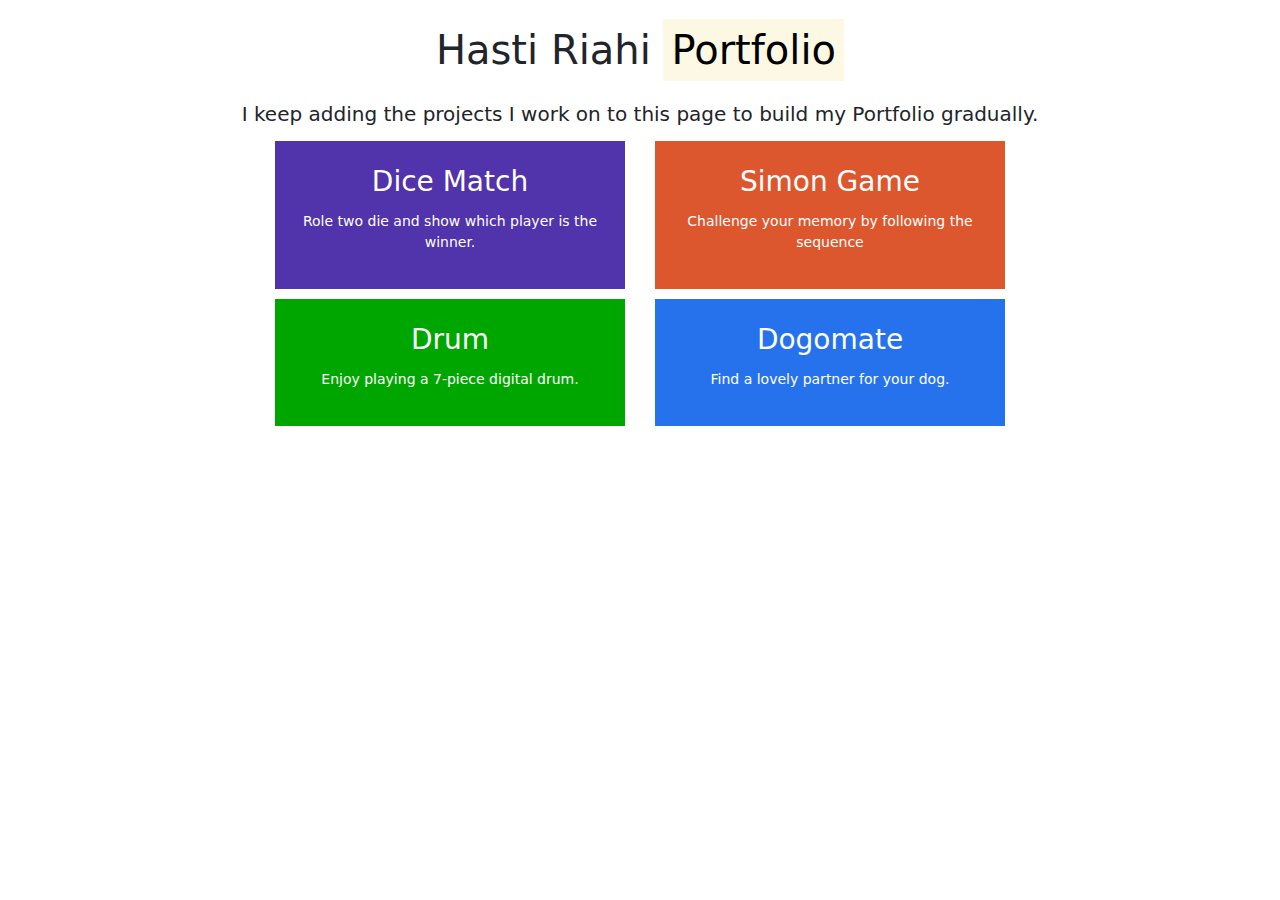
<file: index.html>
<!DOCTYPE html>
<html lang="en">

<head>
    <meta charset="utf-8">
    <title>Hasti Riahi Portfolio</title>
    <meta name="viewport" content="width=device-width, initial-scale=1">
    <script src="https://code.jquery.com/jquery-1.10.2.min.js"></script>
    <link href="https://cdn.jsdelivr.net/npm/bootstrap@4.4.1/dist/css/bootstrap.min.css" rel="stylesheet">
    <link href="styles.css" rel="stylesheet">
    <script src="https://cdn.jsdelivr.net/npm/bootstrap@4.4.1/dist/js/bootstrap.bundle.min.js"></script>
</head>

<body>
    <div class="container">
        <div class="row text-center justify-content-center">
            <div class="col-md-11">
                <h1 class="mb-4">Hasti Riahi <mark data-aos="highlight-text" data-aos-delay="200"
                        class="aos-init aos-animate">Portfolio</mark></h1>
                <p class="mb-9 lead">
                    I keep adding the projects I work on to this page to build my Portfolio gradually.
                </p>
            </div>
        </div>

        <div class="row text-center justify-content-center">
            <div class="col-sm-4">
                <a href="https://hastiriahi.github.io/dice_match/" target="_blank" class="tile purple">
                    <h3 class="title">Dice Match</h3>
                    <p>Role two die and show which player is the winner.</p>
                </a>
            </div>
            <div class="col-sm-4">
                <a href="https://hastiriahi.github.io/simon_game/" target="_blank" class="tile orange">
                    <h3 class="title">Simon Game</h3>
                    <p>Challenge your memory by following the sequence</p>
                </a>
            </div>
        </div>
        <div class="row text-center justify-content-center">
            <div class="col-sm-4">
                <a href="https://hastiriahi.github.io/drum/" target="_blank" class="tile green">
                    <h3 class="title">Drum</h3>
                    <p>Enjoy playing a 7-piece digital drum.</p>
                </a>
            </div>
            <div class="col-sm-4">
                <a href="https://hastiriahi.github.io/dogomate/" target="_blank" class="tile blue">
                    <h3 class="title">Dogomate</h3>
                    <p>Find a lovely partner for your dog.</p>
                </a>
            </div>
        </div>

        <style>
            
        </style>
    </div>
</body>

</html>
</file>
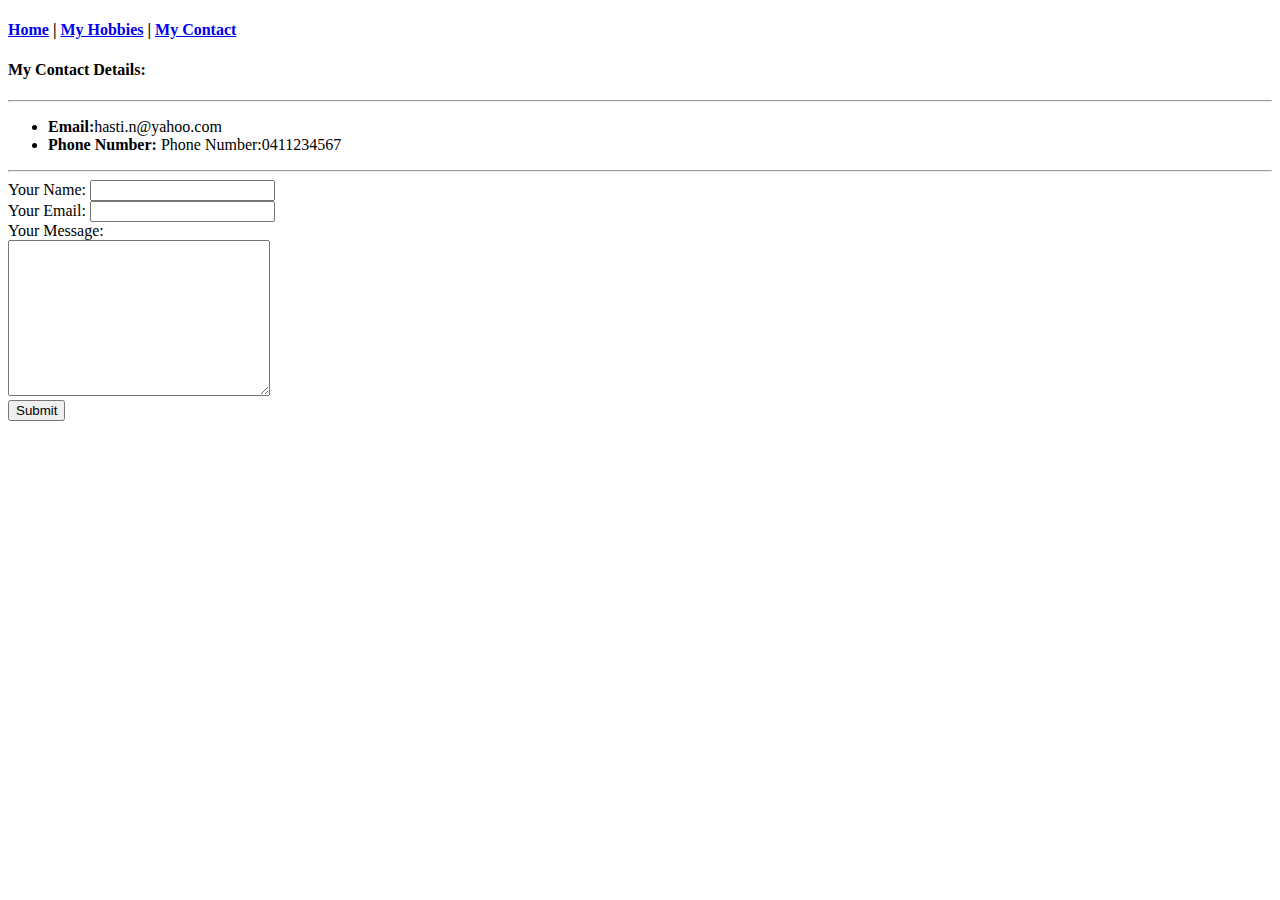
<file: contact.html>
<!DOCTYPE html>
<html lang="en" dir="ltr">

<head>
  <meta charset="utf-8">
  <h4>
    <a href="index.html">Home</a> |
    <a href="hobbies.html">My Hobbies</a> |
    <a href="contact.html">My Contact</a>
  </h4>

  <title>My Contact</title>
</head>

<body>
  <h4>My Contact Details:</h4>
  <hr>
  <ul>

    <li><strong>Email:</strong>hasti.n@yahoo.com</li>
    <li><strong>Phone Number:</strong> Phone Number:0411234567</li>

  </ul>
<hr>
<form action="mailto:hasti.n@yahoo.com" method="post"enctype="text/plain">
<label>Your Name:</label>
  <input type="text" name="Your Name:" value=""><br>
  <label>Your Email:</label>
  <input type="email" name="your email" value=""><br>
  <label>Your Message:</label><br>
  <textarea name="your message" rows="10" cols="30"></textarea><br>
  <input type="submit" name="">

</form>


</body>

</html>
</file>
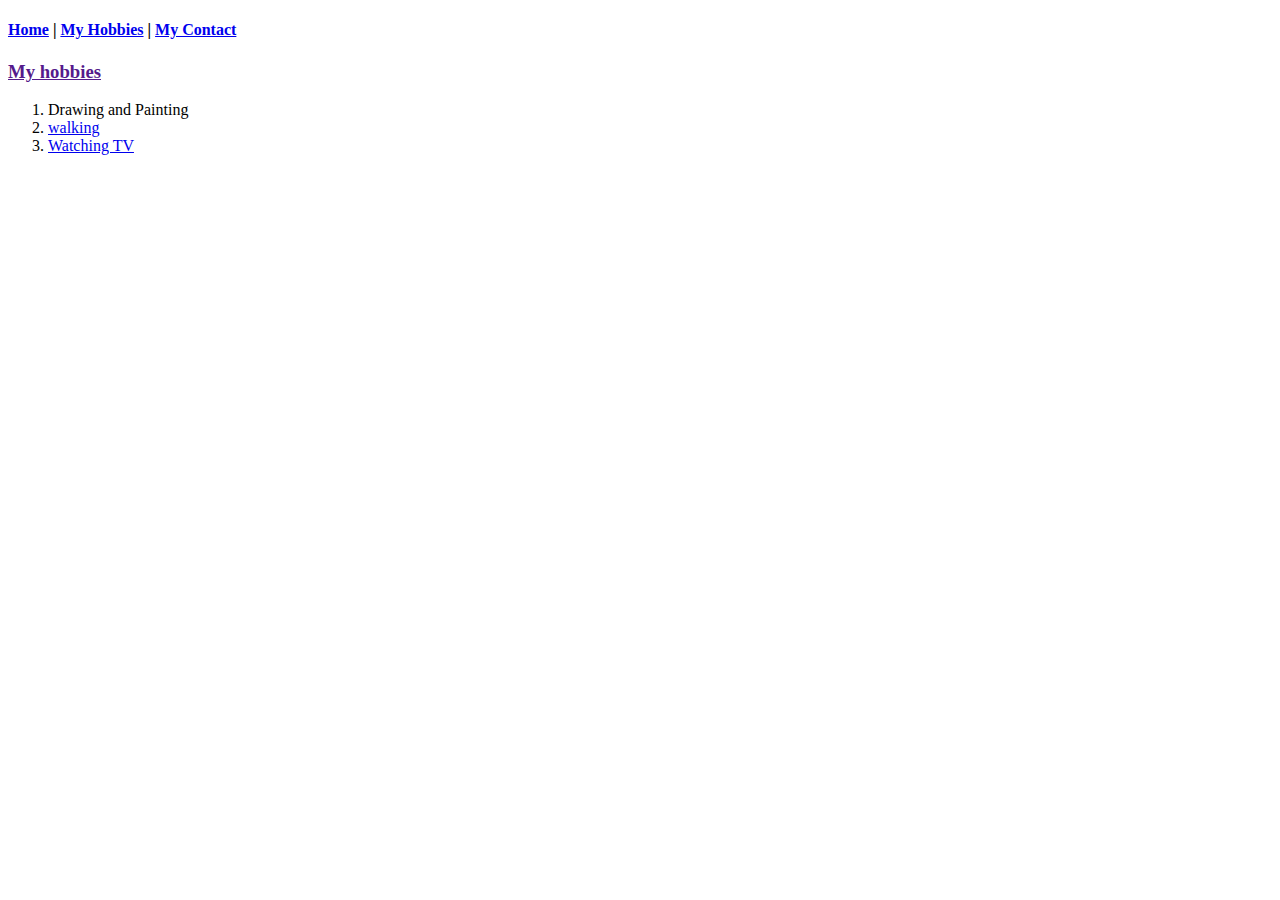
<file: hobbies.html>
<!DOCTYPE html>
<html lang="en" dir="ltr">

<head>
  <meta charset="utf-8">
  <h4>
    <a href="index.html">Home</a> |
    <a href="hobbies.html">My Hobbies</a> |
    <a href="contact.html">My Contact</a>
  </h4>
  <title>My Hobbies</title>
</head>

<body>
  <h3><a href="">My hobbies</a></h3>
  <ol>
    <li>Drawing and Painting</li>
    <li><a href="https://www.thehills.nsw.gov.au/">walking</a></li>
    <li><a href="https://www.televika.com/">Watching TV</a></li>
  </ol>


</body>

</html>
</file>
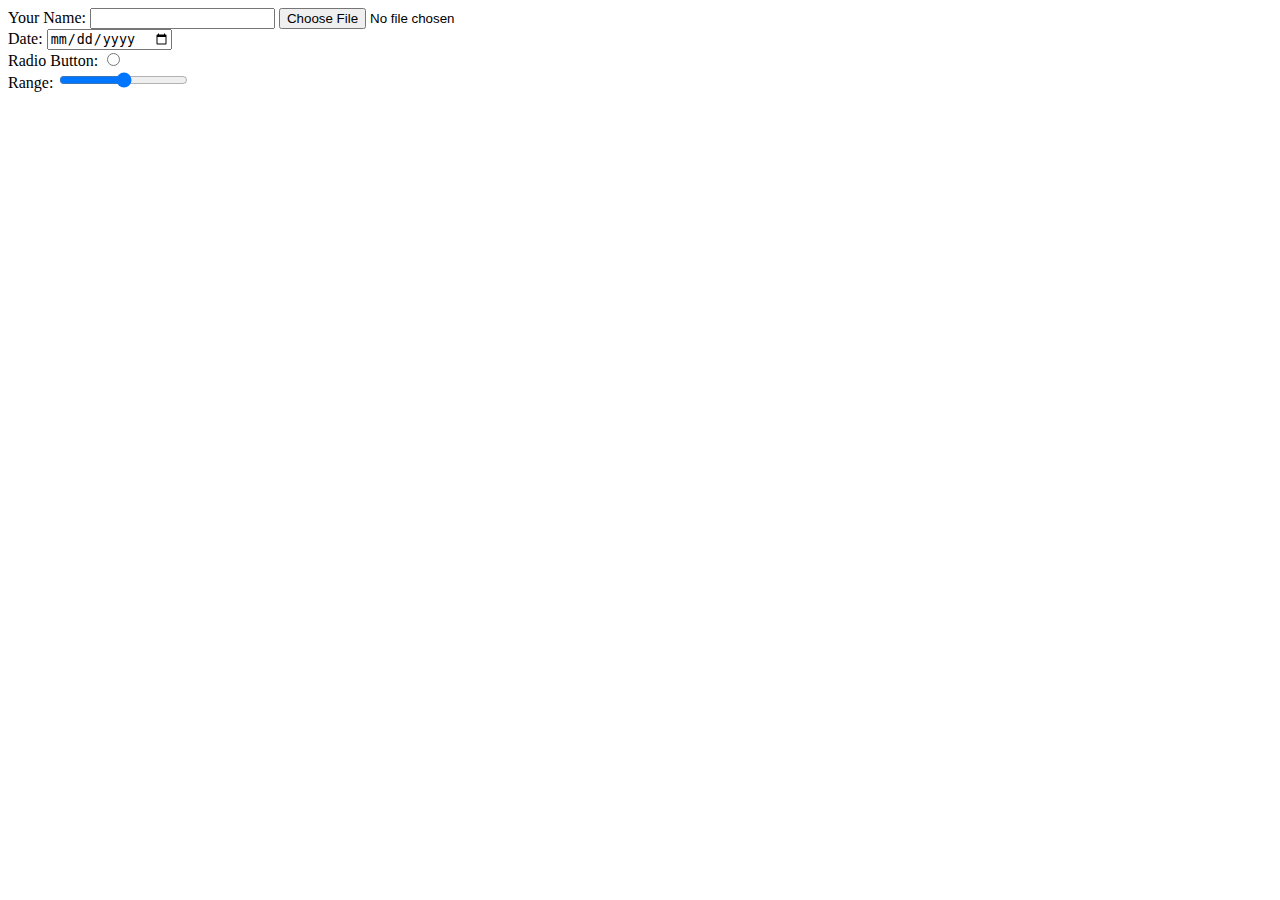
<file: input.html>
<!DOCTYPE html>
<html lang="en" dir="ltr">
  <head>
    <meta charset="utf-8">
  <body>

    <form class="YourName" action="index.html" method="post">
     <label>Your Name:</label>
     <input type="text" name="" value="">
     <input type="file" name="" value=""><br>
     <label>Date:</label>
     <input type="date" name="" value=""><br>
     <label>Radio Button:</label>
     <input type="radio" name="" value=""><br>
     <label>Range:</label>
     <input type="range" name="" value="">


    </form>



  </body>
</html>
</file>
<file: styles.css>
body {
    font-family: "Open Sans", "Segoe UI", Frutiger, "Frutiger Linotype", "Dejavu Sans", "Helvetica Neue", Arial, sans-serif;
    font-size: 14px;
    line-height: 1.5em;
    font-weight: 400;
    margin-top: 20px;
}

p,
span,
a,
ul,
li,
button {
    font-family: inherit;
    font-size: inherit;
    font-weight: inherit;
    line-height: inherit;
}

strong {
    font-weight: 600;
}

h1,
h2,
h3,
h4,
h5,
h6 {
    font-family: "Open Sans", "Segoe UI", Frutiger, "Frutiger Linotype", "Dejavu Sans", "Helvetica Neue", Arial, sans-serif;
    line-height: 1.5em;
    font-weight: 300;
}

strong {
    font-weight: 400;
}

.tile {
    width: 100%;
    display: inline-block;
    box-sizing: border-box;
    background: #fff;
    padding: 20px;
    margin-bottom: 10px;
}

.tile .title {
    margin-top: 0px;
}

.tile.purple,
.tile.blue,
.tile.red,
.tile.orange,
.tile.green {
    color: #fff;
}

.tile.purple {
    background: #5133AB;
}

.tile.purple:hover {
    background: #3e2784;
}

.tile.red {
    background: #AC193D;
}

.tile.red:hover {
    background: #7f132d;
}

.tile.green {
    background: #00A600;
}

.tile.green:hover {
    background: #007300;
}

.tile.blue {
    background: #2672EC;
}

.tile.blue:hover {
    background: #125acd;
}

.tile.orange {
    background: #DC572E;
}

.tile.orange:hover {
    background: #b8431f;
}
</file>
